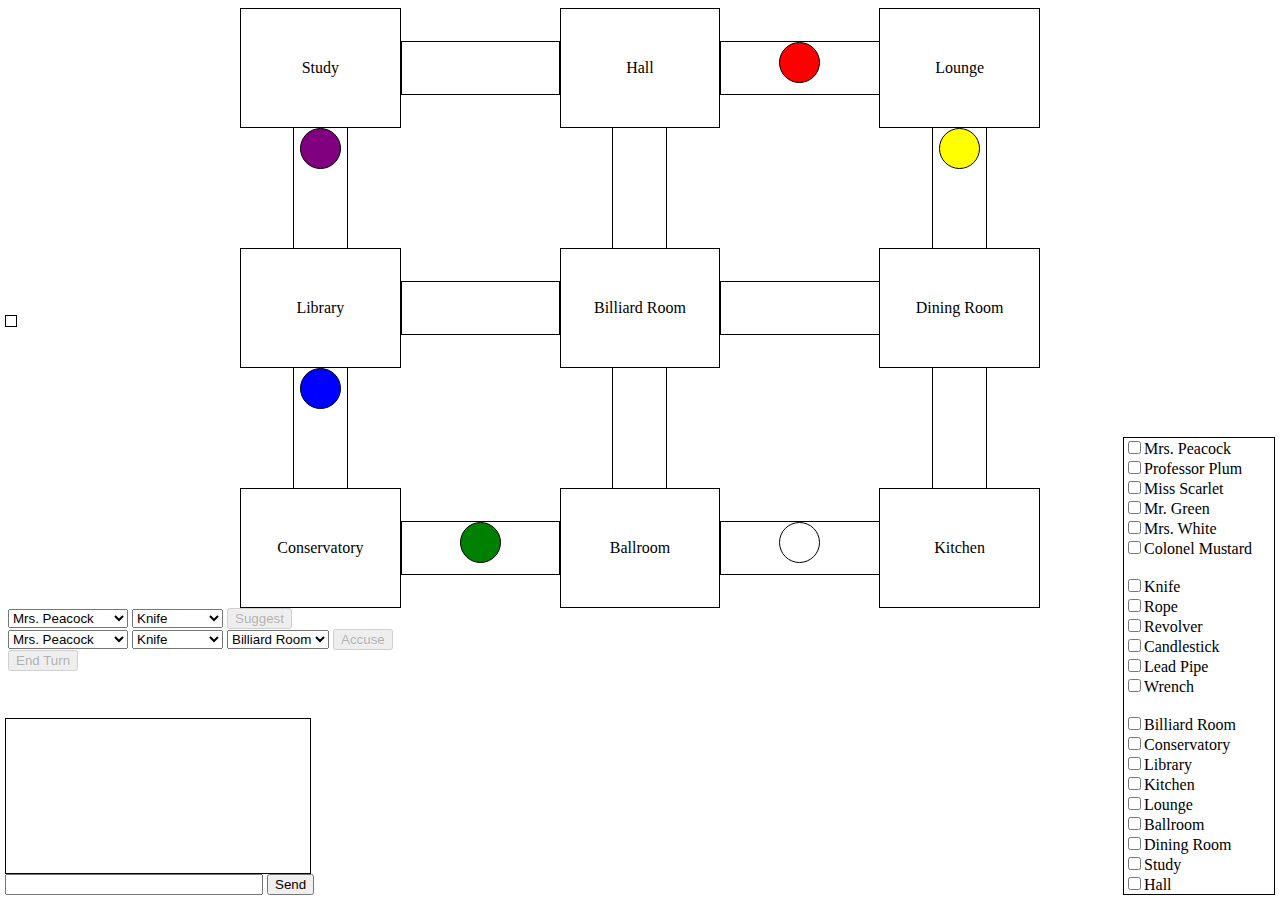
<file: frontend/clueless.html>
<!DOCTYPE html>
<html lang="en">
    <head>
	<meta charset="utf-8">
	<title>title</title>
	<link rel="stylesheet" href="style.css">
	<script src="clueless.js" defer></script>
    </head>
    <body>
  <table id="board" width="800" height="600">
            <tr>
                <td id="Study" class="room">Study</td>
                <td><div id="Study_Hall" class="horizontal_hallway"></div></td>
                <td id="Hall" class="room">Hall</td>
                <td><div id="Hall_Lounge" class="horizontal_hallway"><div id="Miss Scarlet" style="background-color: red;" class="suspect"></div></div></td>
                <td id="Lounge" class="room">Lounge</td>
            </tr>
            <tr>
                <td><div id="Study_Library" class="vert_hallway"><div id="Professor Plum" style="background-color: purple;" class="suspect"></div></div></td>
                <td></td>
                <td><div id="Hall_Billiard Room" class="vert_hallway"></div></td>
                <td></td>
                <td><div id="Lounge_Dining Room" class="vert_hallway"><div id="Colonel Mustard" style="background-color: yellow;" class="suspect"></div></div></td>
            </tr>
            <tr>
                <td id="Library" class="room">Library</td>
                <td><div id="Library_Billiard Room" class="horizontal_hallway"></div></td>
                <td id="Billiard Room" class="room">Billiard Room</td>
                <td><div id="Billiard Room_Dining Room" class="horizontal_hallway"></div></td>
                <td id="Dining Room" class="room">Dining Room</td>
                </tr>
            <tr>
                <td><div id="Library_Conservatory" class="vert_hallway"><div id="Mrs. Peacock" style="background-color: blue;" class="suspect"></div></div></td>
                <td></td>
                <td><div id="Billiard Room_Ballroom" class="vert_hallway"></div></td>
                <td></td>
                <td><div id="Dining Room_Kitchen" class="vert_hallway"></div></td>
            </tr>
            <tr>
                <td id="Conservatory" class="room">Conservatory</td>
                <td><div id="Conservatory_Ballroom" class="horizontal_hallway"><div id="Mr. Green" style="background-color: green;" class="suspect"></div></div></td>
                <td id="Ballroom" class="room">Ballroom</td>
                <td><div id="Ballroom_Kitchen" class="horizontal_hallway"><div id="Mrs. White" class="suspect"></div></div></td>
                <td id="Kitchen" class="room">Kitchen</td>
            </tr>
        </table>
  <div id="players">
  </div>
  <form id="suggest_form">
    <select id="suggest_suspect">
      <option>Mrs. Peacock</option>
      <option>Professor Plum</option>
      <option>Miss Scarlet</option>
      <option>Mr. Green</option>
      <option>Mrs. White</option>
      <option>Colonel Mustard</option>
    </select>
    <select id="suggest_weapon">
      <option>Knife</option>
      <option>Rope</option>
      <option>Revolver</option>
      <option>Candlestick</option>
      <option>Lead Pipe</option>
      <option>Wrench</option>
    </select>
      <button disabled id="suggest_button" onclick="suggest(); return false">Suggest</button>
  </form>
  <form id="accuse_form">

    <select id="accuse_suspect">
      <option>Mrs. Peacock</option>
      <option>Professor Plum</option>
      <option>Miss Scarlet</option>
      <option>Mr. Green</option>
      <option>Mrs. White</option>
      <option>Colonel Mustard</option>
    </select>
    <select id="accuse_weapon">
      <option>Knife</option>
      <option>Rope</option>
      <option>Revolver</option>
      <option>Candlestick</option>
      <option>Lead Pipe</option>
      <option>Wrench</option>
    </select>
    <select id="accuse_room">
      <option>Billiard Room</option>
      <option>Conservatory</option>
      <option>Library</option>
      <option>Kitchen</option>
      <option>Lounge</option>
      <option>Ballroom</option>
      <option>Dining Room</option>
      <option>Study</option>
      <option>Hall</option>
    </select>
    <button disabled id="accuse_button" onclick="accuse(); return false">Accuse</button>
  </form>
  <button disabled id="end_turn_button" onclick="endTurn(); return false">End Turn</button>
  <div id="hand_container">
    <div id="hand">
    </div>
  </div>
  <form>
    <div id="chat_container">
      <div>
        <div id="chat_text"></div>
      </div>
      <div>
        <input id="chat_input" type="text" autocomplete="off"/>
        <input type="submit" onclick="sendChat(); return false" value="Send"/>
      </div>
    </div>
  </form>
  <div id="notepad">
    <input type="checkbox" name="suspects">Mrs. Peacock<br>
    <input type="checkbox" name="suspects">Professor Plum<br>
    <input type="checkbox" name="suspects">Miss Scarlet<br>
    <input type="checkbox" name="suspects">Mr. Green<br>
    <input type="checkbox" name="suspects">Mrs. White<br>
    <input type="checkbox" name="suspects">Colonel Mustard<br>
    <br>
    <input type="checkbox" name="weapons">Knife<br>
    <input type="checkbox" name="weapons">Rope<br>
    <input type="checkbox" name="weapons">Revolver<br>
    <input type="checkbox" name="weapons">Candlestick<br>
    <input type="checkbox" name="weapons">Lead Pipe<br>
    <input type="checkbox" name="weapons">Wrench<br>
    <br>
    <input type="checkbox" name="rooms">Billiard Room<br>
    <input type="checkbox" name="rooms">Conservatory<br>
    <input type="checkbox" name="rooms">Library<br>
    <input type="checkbox" name="rooms">Kitchen<br>
    <input type="checkbox" name="rooms">Lounge<br>
    <input type="checkbox" name="rooms">Ballroom<br>
    <input type="checkbox" name="rooms">Dining Room<br>
    <input type="checkbox" name="rooms">Study<br>
    <input type="checkbox" name="rooms">Hall<br>
  </div>	
    </body>
</html>
</file>
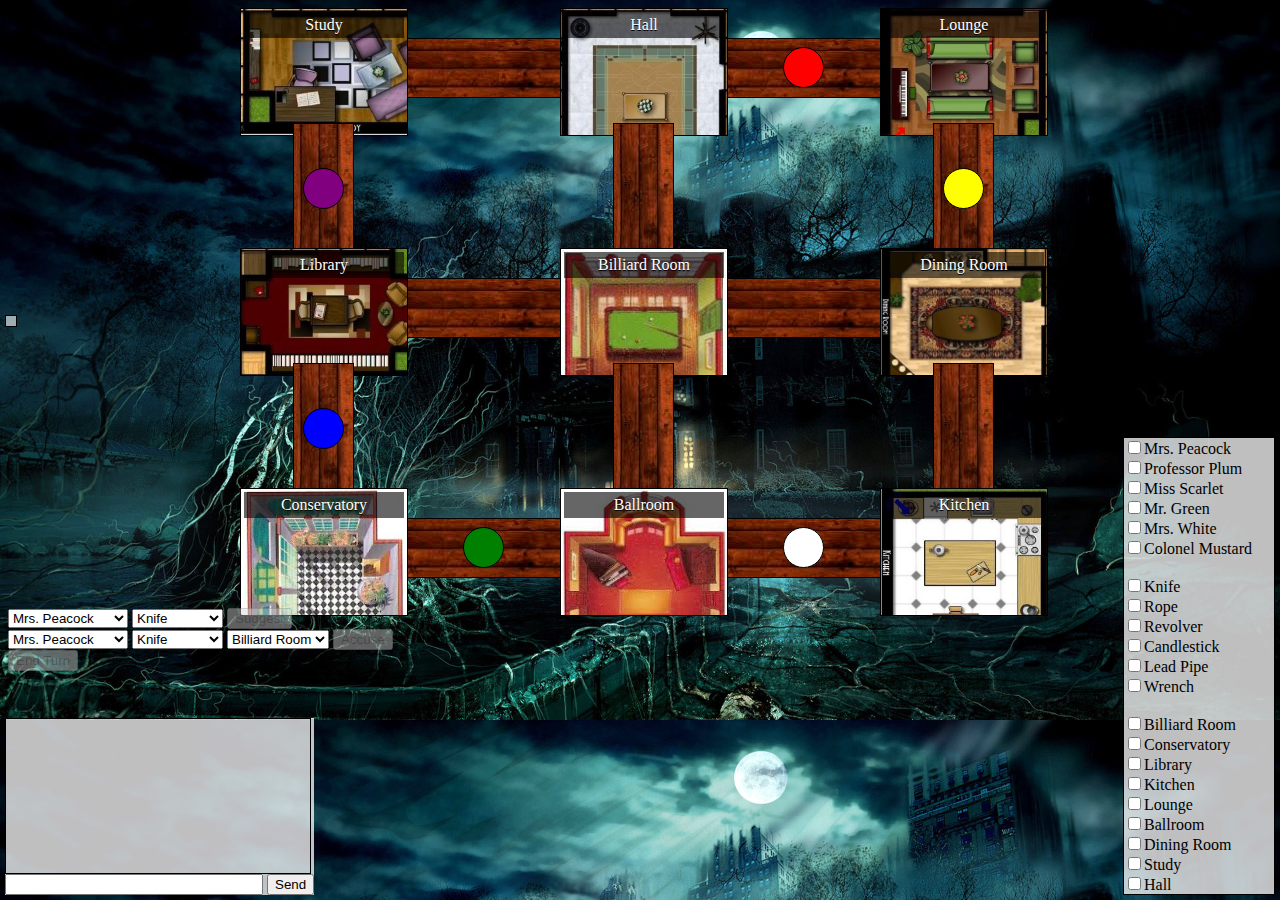
<file: frontend/game.html>
<!DOCTYPE html>
<html lang="en">
    <head>
	<meta charset="utf-8">
	<title>title</title>
	<link rel="stylesheet" href="game.css">
	<script src="game.js" defer></script>
    </head>
    <body style="background-image:url(images/Mansion.jpg); background-size: cover">
  <table id="board" width="800" height="600">
            <tr>
                <td id="Study" class="room"><div class="roomName">Study</div></td>
                <td><div id="Study_Hall" class="horizontal_hallway"></div></td>
                <td id="Hall" class="room"><div class="roomName">Hall</div></td>
                <td><div id="Hall_Lounge" class="horizontal_hallway"><div id="Miss Scarlet" style="background-color: red;" class="suspect"></div></div></td>
                <td id="Lounge" class="room"><div class="roomName">Lounge</div></td>
            </tr>
            <tr>
                <td><div id="Study_Library" class="vert_hallway"><div id="Professor Plum" style="background-color: purple;" class="suspect"></div></div></td>
                <td></td>
                <td><div id="Hall_Billiard Room" class="vert_hallway"></div></td>
                <td></td>
                <td><div id="Lounge_Dining Room" class="vert_hallway"><div id="Colonel Mustard" style="background-color: yellow;" class="suspect"></div></div></td>
            </tr>
            <tr>
                <td id="Library" class="room"><div class="roomName">Library</div></td>
                <td><div id="Library_Billiard Room" class="horizontal_hallway"></div></td>
                <td id="Billiard Room" class="room BilliardRoom"><div class="roomName">Billiard Room</div></td>
                <td><div id="Billiard Room_Dining Room" class="horizontal_hallway"></div></td>
                <td id="Dining Room" class="room DiningRoom"><div class="roomName">Dining Room</div></td>
                </tr>
            <tr>
                <td><div id="Library_Conservatory" class="vert_hallway"><div id="Mrs. Peacock" style="background-color: blue;" class="suspect"></div></div></td>
                <td></td>
                <td><div id="Billiard Room_Ballroom" class="vert_hallway"></div></td>
                <td></td>
                <td><div id="Dining Room_Kitchen" class="vert_hallway"></div></td>
            </tr>
            <tr>
                <td id="Conservatory" class="room"><div class="roomName">Conservatory</div></td>
                <td><div id="Conservatory_Ballroom" class="horizontal_hallway"><div id="Mr. Green" style="background-color: green;" class="suspect"></div></div></td>
                <td id="Ballroom" class="room"><div class="roomName">Ballroom</div></td>
                <td><div id="Ballroom_Kitchen" class="horizontal_hallway"><div id="Mrs. White" style="background-color: white;" class="suspect"></div></div></td>
                <td id="Kitchen" class="room"><div class="roomName">Kitchen</div></td>
            </tr>
        </table>
  <div id="players">
  </div>
  <form id="suggest_form">
    <select id="suggest_suspect">
      <option>Mrs. Peacock</option>
      <option>Professor Plum</option>
      <option>Miss Scarlet</option>
      <option>Mr. Green</option>
      <option>Mrs. White</option>
      <option>Colonel Mustard</option>
    </select>
    <select id="suggest_weapon">
      <option>Knife</option>
      <option>Rope</option>
      <option>Revolver</option>
      <option>Candlestick</option>
      <option>Lead Pipe</option>
      <option>Wrench</option>
    </select>
      <button disabled id="suggest_button" onclick="suggest(); return false">Suggest</button>
  </form>
  <form id="accuse_form">

    <select id="accuse_suspect">
      <option>Mrs. Peacock</option>
      <option>Professor Plum</option>
      <option>Miss Scarlet</option>
      <option>Mr. Green</option>
      <option>Mrs. White</option>
      <option>Colonel Mustard</option>
    </select>
    <select id="accuse_weapon">
      <option>Knife</option>
      <option>Rope</option>
      <option>Revolver</option>
      <option>Candlestick</option>
      <option>Lead Pipe</option>
      <option>Wrench</option>
    </select>
    <select id="accuse_room">
      <option>Billiard Room</option>
      <option>Conservatory</option>
      <option>Library</option>
      <option>Kitchen</option>
      <option>Lounge</option>
      <option>Ballroom</option>
      <option>Dining Room</option>
      <option>Study</option>
      <option>Hall</option>
    </select>
    <button disabled id="accuse_button" onclick="accuse(); return false">Accuse</button>
  </form>
  <button disabled id="end_turn_button" onclick="endTurn(); return false">End Turn</button>
  <div id="hand_container">
    <div id="hand">
    </div>
  </div>
  <form>
    <div id="chat_container">
      <div>
        <div id="chat_text"></div>
      </div>
      <div>
        <input id="chat_input" type="text" autocomplete="off"/>
        <input type="submit" onclick="sendChat(); return false" value="Send"/>
      </div>
    </div>
  </form>
  <div id="notepad">
    <input id="opt_Mrs. Peacock" type="checkbox" name="suspects">Mrs. Peacock<br>
    <input id="opt_Professor Plum" type="checkbox" name="suspects">Professor Plum<br>
    <input id="opt_Miss Scarlet" type="checkbox" name="suspects">Miss Scarlet<br>
    <input id="opt_Mr. Green" type="checkbox" name="suspects">Mr. Green<br>
    <input id="opt_Mrs. White" type="checkbox" name="suspects">Mrs. White<br>
    <input id="opt_Colonel Mustard" type="checkbox" name="suspects">Colonel Mustard<br>
    <br>
    <input id="opt_Knife" type="checkbox" name="weapons">Knife<br>
    <input id="opt_Rope" type="checkbox" name="weapons">Rope<br>
    <input id="opt_Revolver" type="checkbox" name="weapons">Revolver<br>
    <input id="opt_Candlestick" type="checkbox" name="weapons">Candlestick<br>
    <input id="opt_Lead Pipe" type="checkbox" name="weapons">Lead Pipe<br>
    <input id="opt_Wrench" type="checkbox" name="weapons">Wrench<br>
    <br>
    <input id="opt_Billiard Room" type="checkbox" name="rooms">Billiard Room<br>
    <input id="opt_Conservatory" type="checkbox" name="rooms">Conservatory<br>
    <input id="opt_Library" type="checkbox" name="rooms">Library<br>
    <input id="opt_Kitchen" type="checkbox" name="rooms">Kitchen<br>
    <input id="opt_Lounge" type="checkbox" name="rooms">Lounge<br>
    <input id="opt_Ballroom" type="checkbox" name="rooms">Ballroom<br>
    <input id="opt_Dining Room" type="checkbox" name="rooms">Dining Room<br>
    <input id="opt_Study" type="checkbox" name="rooms">Study<br>
    <input id="opt_Hall" type="checkbox" name="rooms">Hall<br>
  </div>	
    </body>
</html>
</file>
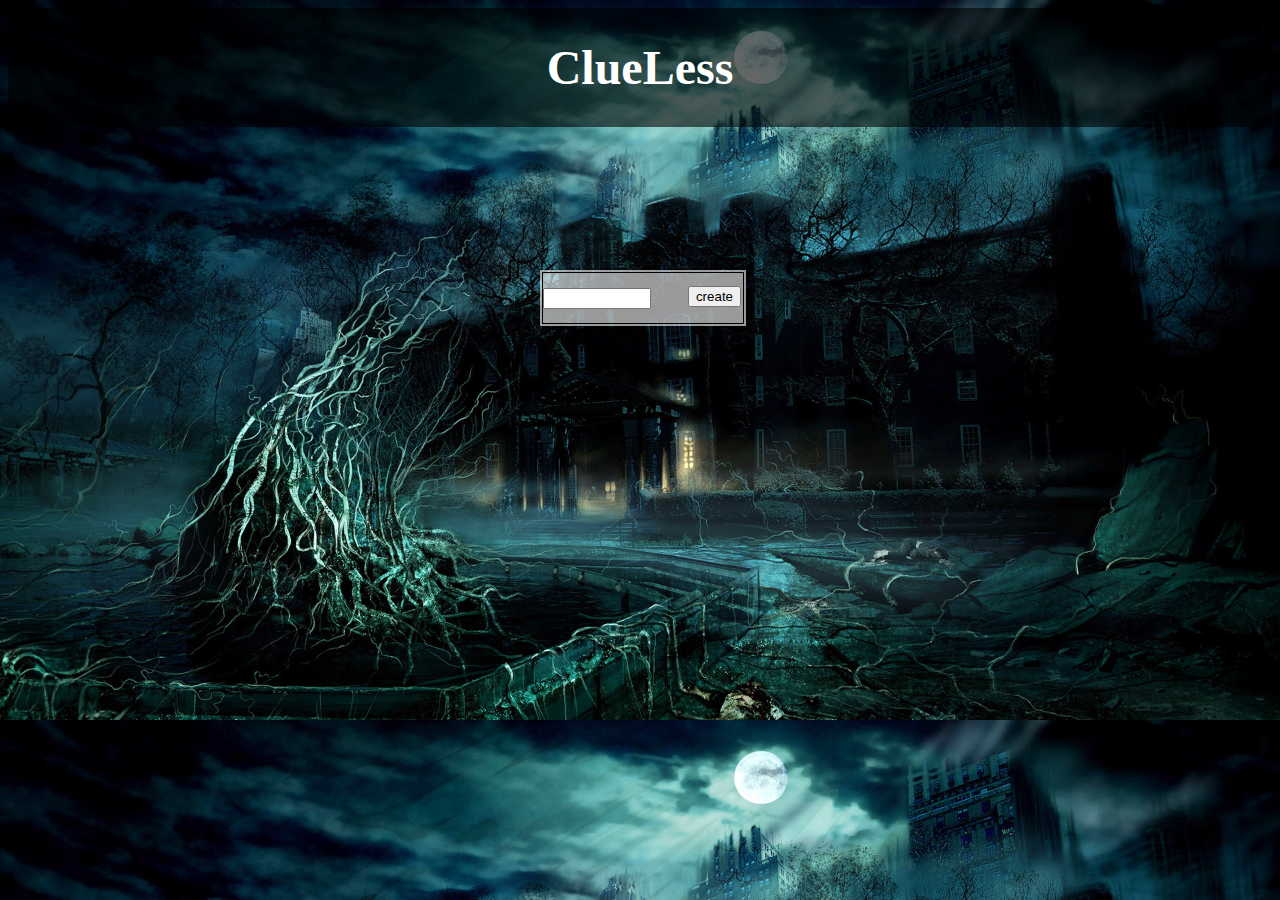
<file: frontend/lobby.html>
<!DOCTYPE html>
<html lang="en">
  <head>
    <meta charset="utf-8">
    <title>Clue-Less Lobby</title>
    <link rel="stylesheet" href="lobby.css">
    <script src="lobby.js" defer></script>
  </head>
  <body style="background-image: url(images/Mansion.jpg); background-size: cover;">
	  <div style="background: rgba(0,0,0,0.6); color: white; text-align: center; display: inline-block; display: flex; align-items: center; justify-content: center;"><h1 style="font-size: 300%;">ClueLess</h1></div>
	<ul id="gameList">
        <li id="create" class="game">
          <input id="createName" class="nameInput" type="text">
          <button onClick="createGame(); return false" class="join">create</button>
        </li>
      </ul>
  </body>
</html>
</file>
<file: frontend/style.css>
#players {
    position:absolute;
    height: auto;
    width: auto;
    left: 5px;
    padding: 5px;
    top: 35%;
    border: 1px solid black;
}

.takingTurn {
    background-color: lightgray;
    color: blue;
}

#notepad {
    position: absolute;
    width: 150px;
    height: auto;
    bottom: 5px;
    right: 5px;
    border: 1px solid black;
}

#hand_container {
    position:absolute;
    left: 40%;
    bottom: 5px;
    height: 182px;
}

#hand {
    text-align: center;
    overflow: auto;
}

.card {
    width: 90px;
    height: 180px;
    border: 1px solid black;
    float: left;
}

#chat_container {
    position: absolute;
    bottom: 5px;
    left: 5px;
}
#chat_text {
    height:150px;
    width: 300px;
    padding: 2px;
    overflow-y: scroll;
    word-wrap: break-word;
    border: 1px solid black;
}
#chat_input {
    width: 250px;
}


#board {
    text-align: center;
    table-layout: fixed;
    border-spacing: 0px;
    margin: auto;
}

td {
    height: 20%;
    width: 20%;
    padding: 0px;
    margin: 0px;
    overflow: hidden;
}

.room {
    border: 1px solid black;
}

.vert_hallway {
    border: 1px solid black;
    height: 100%;
    width: 33%;
    margin: auto;
}

.horizontal_hallway {
    border: 1px solid black;
    height: 44%;
    width: 99%;
}

.selectable {
    border: 1px solid blue;
    border-width: 1px;
    border-color: blue;
}
.selectable:hover {
    border: 2px solid blue;
    padding: 0px;
}
.suspect {
    margin: auto;
    width: 39px;
    height: 39px;
    -webkit-border-radius: 25px;
    -moz-border-radius: 25px;
    border-radius: 25px;
    border: solid 1px;
}
</file>
<file: frontend/game.css>
#Study {
	background-image: url("images/Study.png");
	background-size: cover;
}
#Hall {
	background-image: url("images/Hall.png");
	background-size: cover;
}
#Library {
	background-image: url("images/Library.png");
	background-size: cover;

}
#Lounge {
	background-image: url("images/Lounge.png");
	background-size: cover;
}
.BilliardRoom {
	background-image: url("images/BilliardRoom.png");
	background-size: cover;
}
.DiningRoom {
	background-image: url("images/DiningRoom.png");
	background-size: cover;
}
#Conservatory {
	background-image: url("images/Conservatory.png");
	background-size: cover;
}
#Ballroom {
	background-image: url("images/Ballroom.png");
	background-size: cover;
}
#Kitchen {
	background-image: url("images/Kitchen.png");
	background-size: cover;
}

#players {
    position:absolute;
    height: auto;
    width: auto;
    left: 5px;
    padding: 5px;
    top: 35%;
    border: 1px solid black;
    background: rgba(255, 255, 255, 0.6);
}

.takingTurn {
    background-color: lightgray;
}

#notepad {
    position: absolute;
    width: 150px;
    height: auto;
    bottom: 5px;
    right: 5px;
    border: 1px solid black;
    background: rgba(255, 255, 255, 0.75);
}

#hand_container {
    position:absolute;
    left: 40%;
    bottom: 7px;
    height: 182px;
}

#hand {
    text-align: center;
    overflow: auto;
}

.card {
    width: 90px;
    height: 180px;
    border: 1px solid black;
    float: left;
    padding: 3px;
    background: rgba(255, 255, 255, 0.75);
    margin-left: 5px;
}

#chat_container {
    position: absolute;
    bottom: 5px;
    left: 5px;
    background: rgba(255, 255, 255, 0.75);
}
#chat_text {
    height:150px;
    width: 300px;
    padding: 2px;
    overflow-y: scroll;
    word-wrap: break-word;
    border: 1px solid black;
}
#chat_input {
    width: 250px;
}


#board {
    text-align: center;
    table-layout: fixed;
    border-spacing: 0px;
    margin: auto;
}

td {
    height: 20%;
    width: 20%;
    padding: 0px;
    margin: 0px;
}

.room {
    padding: 3px;
    height: 100%;
    width: 100%;
    border: 1px solid black;
    display: flex;
    flex-flow: row wrap;
    justify-content: space-around;
    align-content: flex-start;
}

.roomName {
    color: white;
    text-shadow: 0 1px black;
    background: rgba(0,0,0,0.6);
    padding: 4px 8px;
    flex-basis: 100%;
    align-self: flex-start;
}

.vert_hallway {
    padding: 3px;
    border: 1px solid black;
    height: 102%;
    width: 33%;
    margin-bottom: 0px;
    margin-left: 33%;
    margin-right: 33%;
    display: flex;
    flex-flow: column;
    justify-content: space-around;
    align-content: center;
    background-image: url("images/Walkway_Vert.png")
}

.horizontal_hallway {
    padding: 3px;
    border: 1px solid black;
    margin-left: 7px;
    height: 44%;
    width: 91%;
    display: flex;
    flex-flow: column;
    justify-content: space-around;
    align-content: center;
    background-image: url("images/Walkway_Horiz.png")
}

.selectable {
    border: 2px solid yellow;
    padding: 2px;
    cursor: pointer;
}
.selectable:hover {
    border: 4px solid yellow;
    padding: 0px;
}
.suspect {
    margin: auto;
    width: 39px;
    height: 39px;
    -webkit-border-radius: 25px;
    -moz-border-radius: 25px;
    border-radius: 25px;
    border: solid 1px;
}

.miniSuspect {
    margin: auto;
    width: 9px;
    height: 9px;
    -webkit-border-radius: 5px;
    -moz-border-radius: 5px;
    border-radius: 5px;
    border: solid 1px;
    display: inline-block;
}
</file>
<file: frontend/lobby.css>
#gameList {
    position: absolute;
    left: 50%;
    top: 30%;
    background: rgba(255, 255, 255, 0.6);
    list-style-type: none;
    padding: 0px;
    margin-left: -100px;
}

.game {
    width: 200px;
    height: 50px;
    border: 1px solid black;
    line-height: 50px;
}

.gameName {
    float: left;
    width: 50%;
}

.nameInput {
    width: 50%;
}

.join {
    position: relative;
    float: right;
    top: 25%;
    right: 2px;
}

ul {
    margin: 0px;
}

li {
    margin: 2px;
}
</file>
